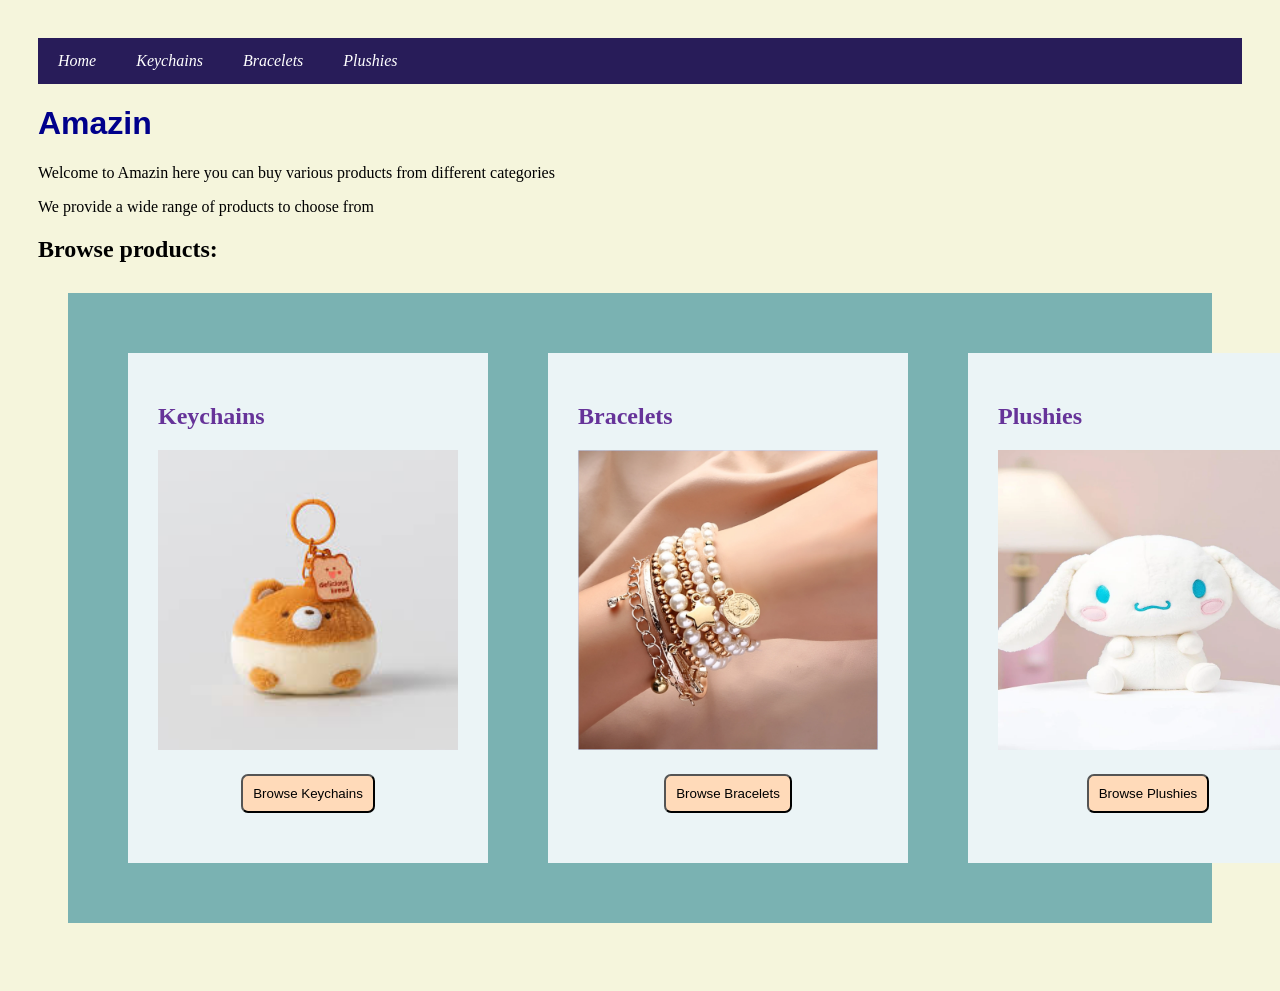
<file: index.html>
<!DOCTYPE html>
<html>
    <head>
        <title>Amazin</title>
        <link rel="stylesheet" href="style.css">
        <script src="script.js"></script>
    </head>
    <body>
        <div class="navbar">
            <a href="index.html">Home</a>
            <a href="keychains.html">Keychains</a>
            <a href="bracelets.html">Bracelets</a>
            <a href="plushies.html">Plushies</a>
        </div>
        <div class="box">
            <h1>Amazin</h1>
            <p>Welcome to Amazin here you can buy various products from different categories</p>
            <p>We provide a wide range of products to choose from</p>

            <h2>Browse products:</h2>
            <div id="products">
                <div class="product">
                    <form action="keychains.html">
                        <h2>Keychains</h2>
                        <img src="key4.jpeg" alt="keychain">
                        <button type="submit" class="browse">Browse Keychains</button>
                    </form>
                </div>
                <div class="product">
                    <form action="bracelets.html">
                        <h2>Bracelets</h2>
                        <img src="brace3.webp" alt="bracelet">
                        <button type="submit" class="browse">Browse Bracelets</button>
                    </form>
                </div>
                <div class="product">
                    <form action="plushies.html">
                        <h2>Plushies</h2>
                        <img src="plush1.webp" alt="plushie">
                        <button type="submit" class="browse">Browse Plushies</button>
                    </form>
                </div>
            </div>
    </body>
</html>
</file>
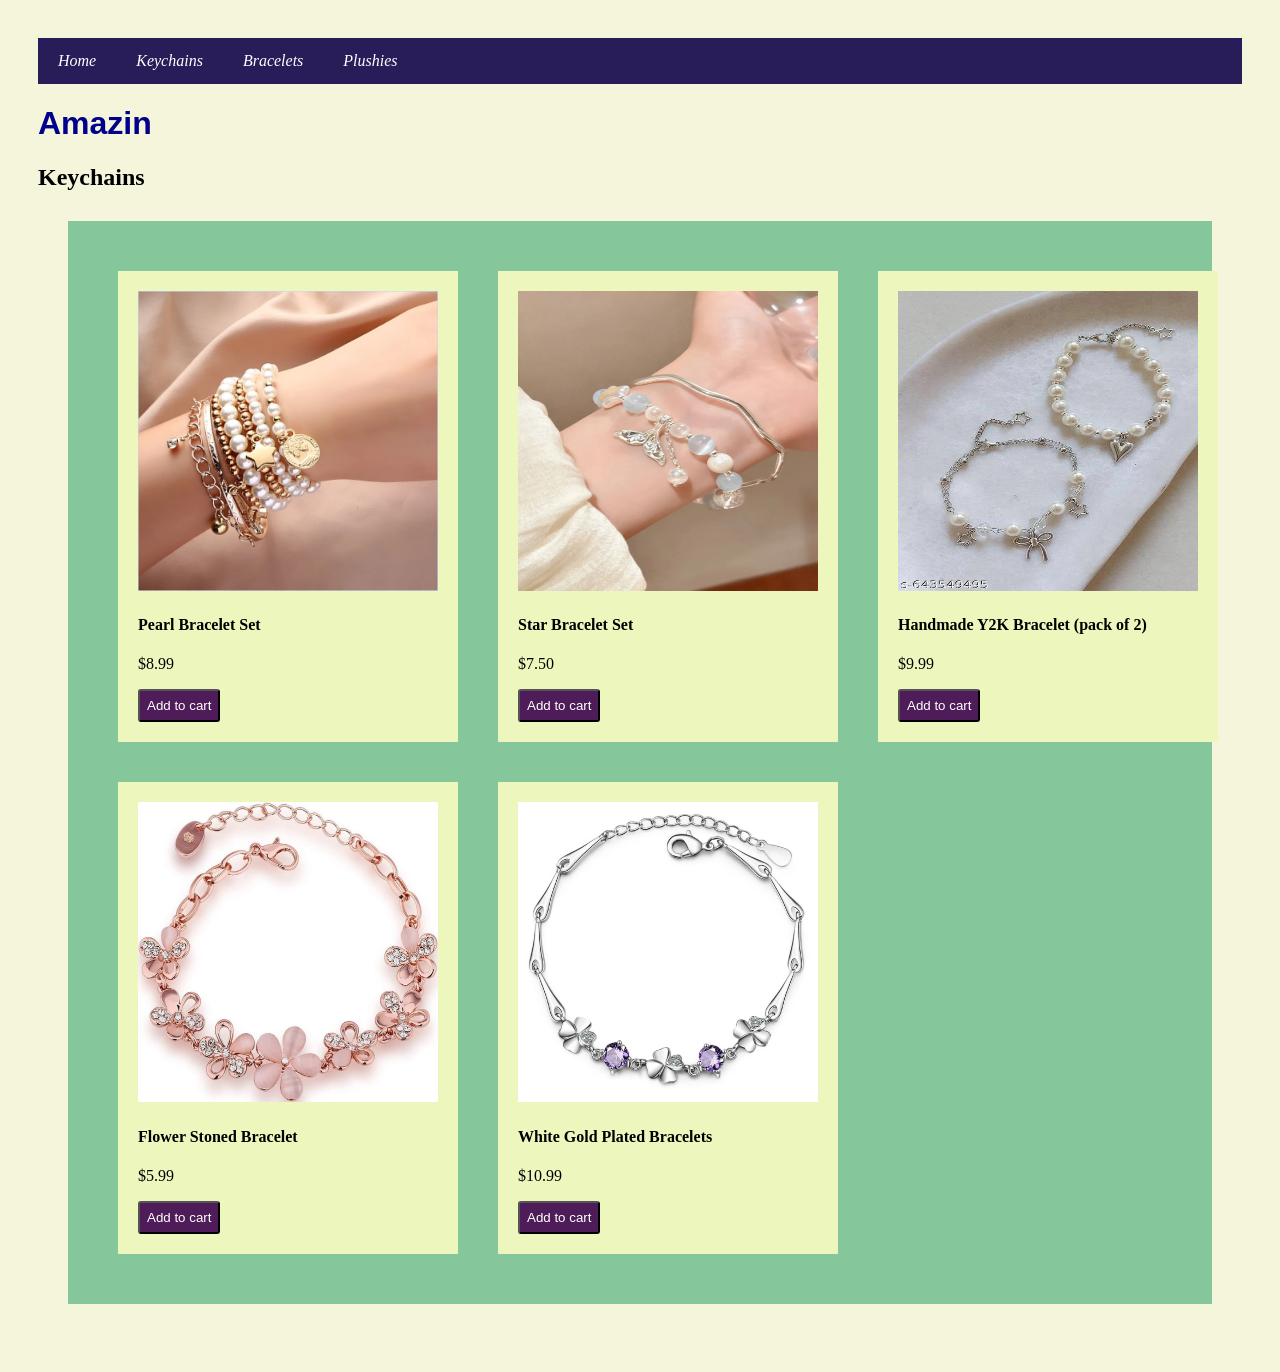
<file: bracelets.html>
<!DOCTYPE html>
<html>
    <head>
        <title>Amazin</title>
        <link rel="stylesheet" href="style.css">
        <script src="script.js"></script>
    </head>
    <body>
        <div class="navbar">
            <a href="index.html">Home</a>
            <a href="keychains.html">Keychains</a>
            <a href="bracelets.html">Bracelets</a>
            <a href="plushies.html">Plushies</a>
        </div>
        <div class="box">
            <h1>Amazin</h1>
            <h2>Keychains</h2>
            <div class="items">
                <div class="item">
                    <img src="brace3.webp" alt="bracelet">
                    <h4>Pearl Bracelet Set</h4>
                    <p>$8.99</p>
                    <button onclick="addToCart()" class="add">Add to cart</button><br>
                </div>
                <div class="item">
                    <img src="brace2.webp" alt="bracelet">
                    <h4>Star Bracelet Set</h4>
                    <p>$7.50</p>
                    <button onclick="addToCart()" class="add">Add to cart</button><br>
                </div>
                <div class="item">
                    <img src="brace1.webp" alt="bracelet">
                    <h4>Handmade Y2K Bracelet (pack of 2)</h4>
                    <p>$9.99</p>
                    <button onclick="addToCart()" class="add">Add to cart</button><br>
                </div>
                <div class="item">
                    <img src="brace4.webp" alt="bracelet">
                    <h4>Flower Stoned Bracelet</h4>
                    <p>$5.99</p>
                    <button onclick="addToCart()" class="add">Add to cart</button><br>
                </div>
                <div class="item">
                    <img src="brace5.webp" alt="bracelet">
                    <h4>White Gold Plated Bracelets</h4>
                    <p>$10.99</p>
                    <button onclick="addToCart()" class="add">Add to cart</button><br>
                </div>
            </div>
        </div>
    </body>
</html>
</file>
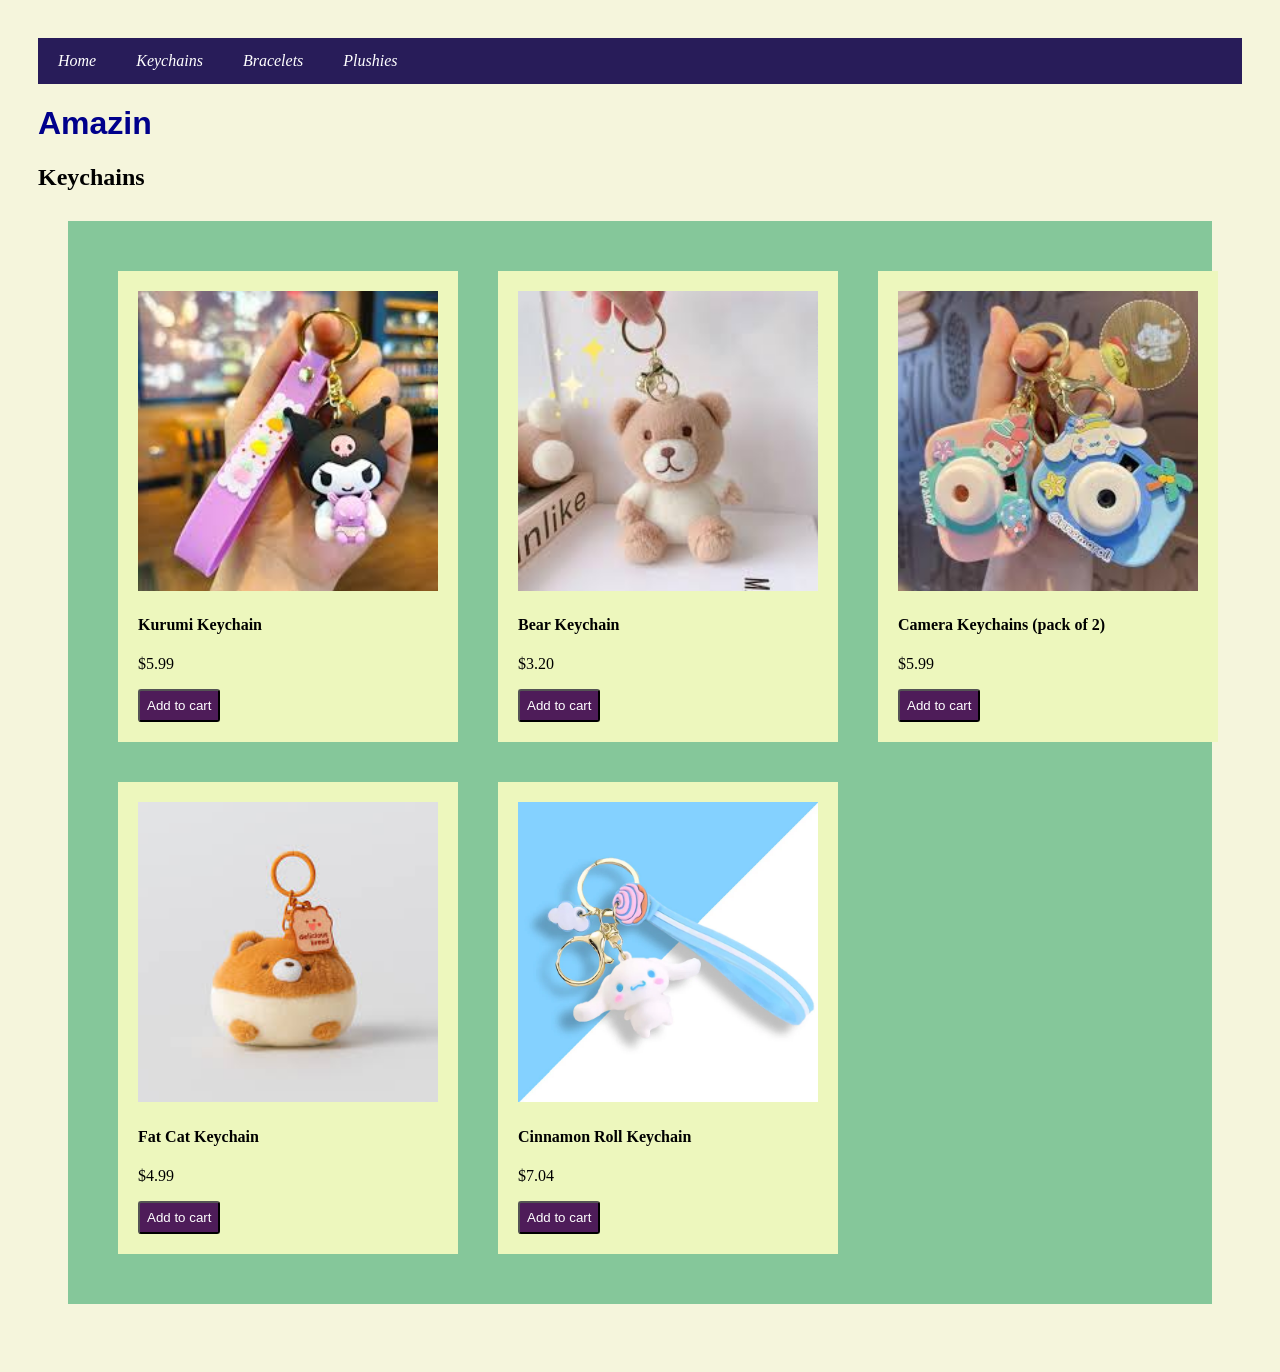
<file: keychains.html>
<!DOCTYPE html>
<html>
    <head>
        <title>Amazin</title>
        <link rel="stylesheet" href="style.css">
        <script src="script.js"></script>
    </head>
    <body>
        <div class="navbar">
            <a href="index.html">Home</a>
            <a href="keychains.html">Keychains</a>
            <a href="bracelets.html">Bracelets</a>
            <a href="plushies.html">Plushies</a>
        </div>
        <div class="box">
            <h1>Amazin</h1>
            <h2>Keychains</h2>
            <div class="items">
                <div class="item">
                    <img src="key1.jpeg" alt="keychain">
                    <h4>Kurumi Keychain</h4>
                    <p>$5.99</p>
                    <button onclick="addToCart()" class="add">Add to cart</button><br>
                </div>
                <div class="item">
                    <img src="key2.jpeg" alt="keychain">
                    <h4>Bear Keychain</h4>
                    <p>$3.20</p>
                    <button onclick="addToCart()" class="add">Add to cart</button><br>
                </div>
                <div class="item">
                    <img src="key3.jpeg" alt="keychain">
                    <h4>Camera Keychains (pack of 2)</h4>
                    <p>$5.99</p>
                    <button onclick="addToCart()" class="add">Add to cart</button><br>
                </div>
                <div class="item">
                    <img src="key4.jpeg" alt="keychain">
                    <h4>Fat Cat Keychain</h4>
                    <p>$4.99</p>
                    <button onclick="addToCart()" class="add">Add to cart</button><br>
                </div>
                <div class="item">
                    <img src="key5.webp" alt="keychain">
                    <h4>Cinnamon Roll Keychain</h4>
                    <p>$7.04</p>
                    <button onclick="addToCart()" class="add">Add to cart</button><br>
                </div>
            </div>
        </div>
    </body>
</html>
</file>
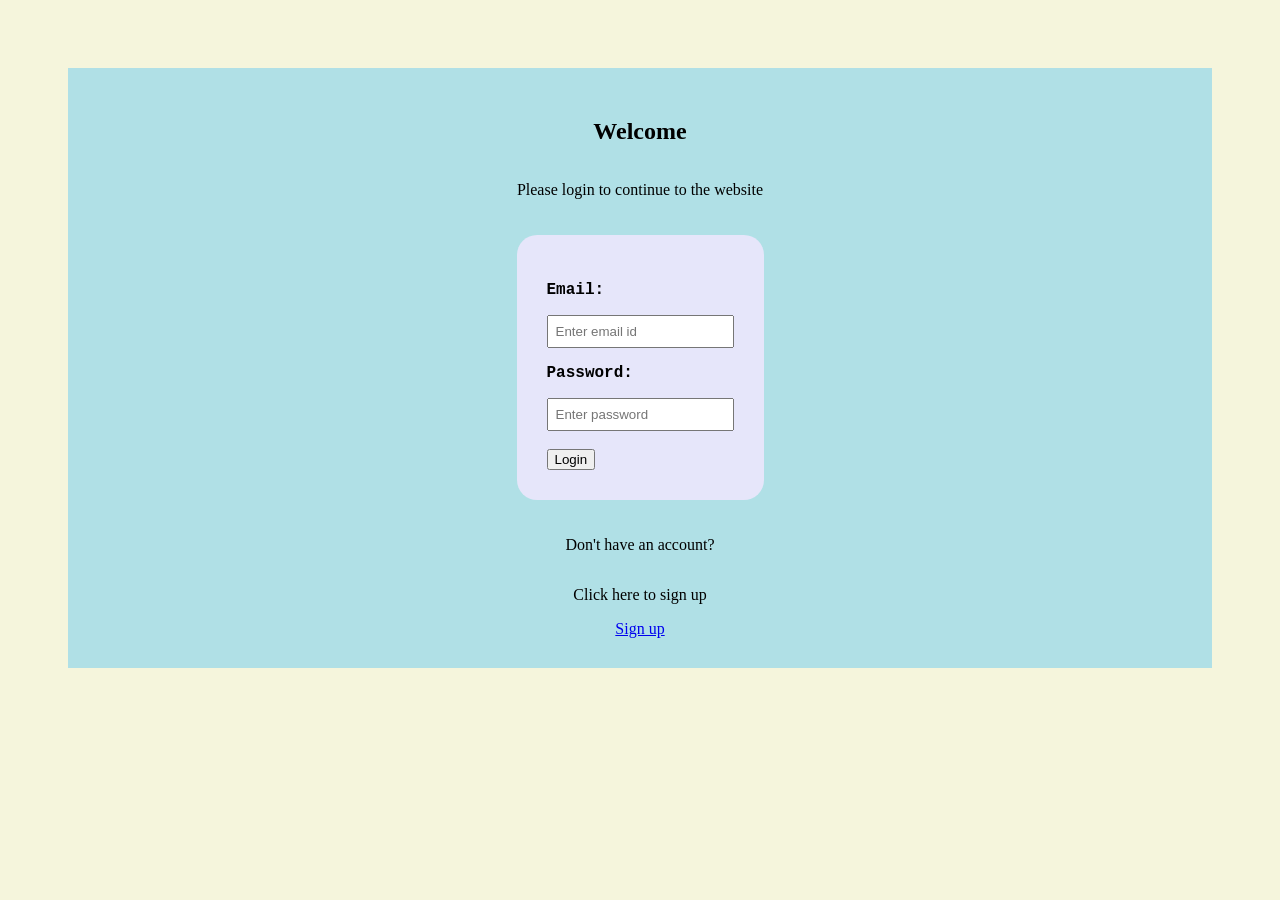
<file: login.html>
<!DOCTYPE html>
<html>
    <head>
        <title>Login</title>
        <link rel="stylesheet" href="style.css">
    </head>
    <body>
        <div class="container">
            <h2>Welcome</h2>
            <p>Please login to continue to the website</p>
            <div class="login">
                <form action="index.html">
                    <p class="credentials"><strong>Email:</strong></p>
                    <input type="email" placeholder="Enter email id" required>
                    <p class="credentials"><strong>Password:</strong></p>
                    <input type="password" placeholder="Enter password" required>
                    <br><br>
                    <button type="submit" class="sub">Login</button>
                </form>
            </div>
            <p>Don't have an account?</p>
            <p>Click here to sign up</p>
            <a href="signup.html">Sign up</a>
        </div>
    </body>
</html>
</file>
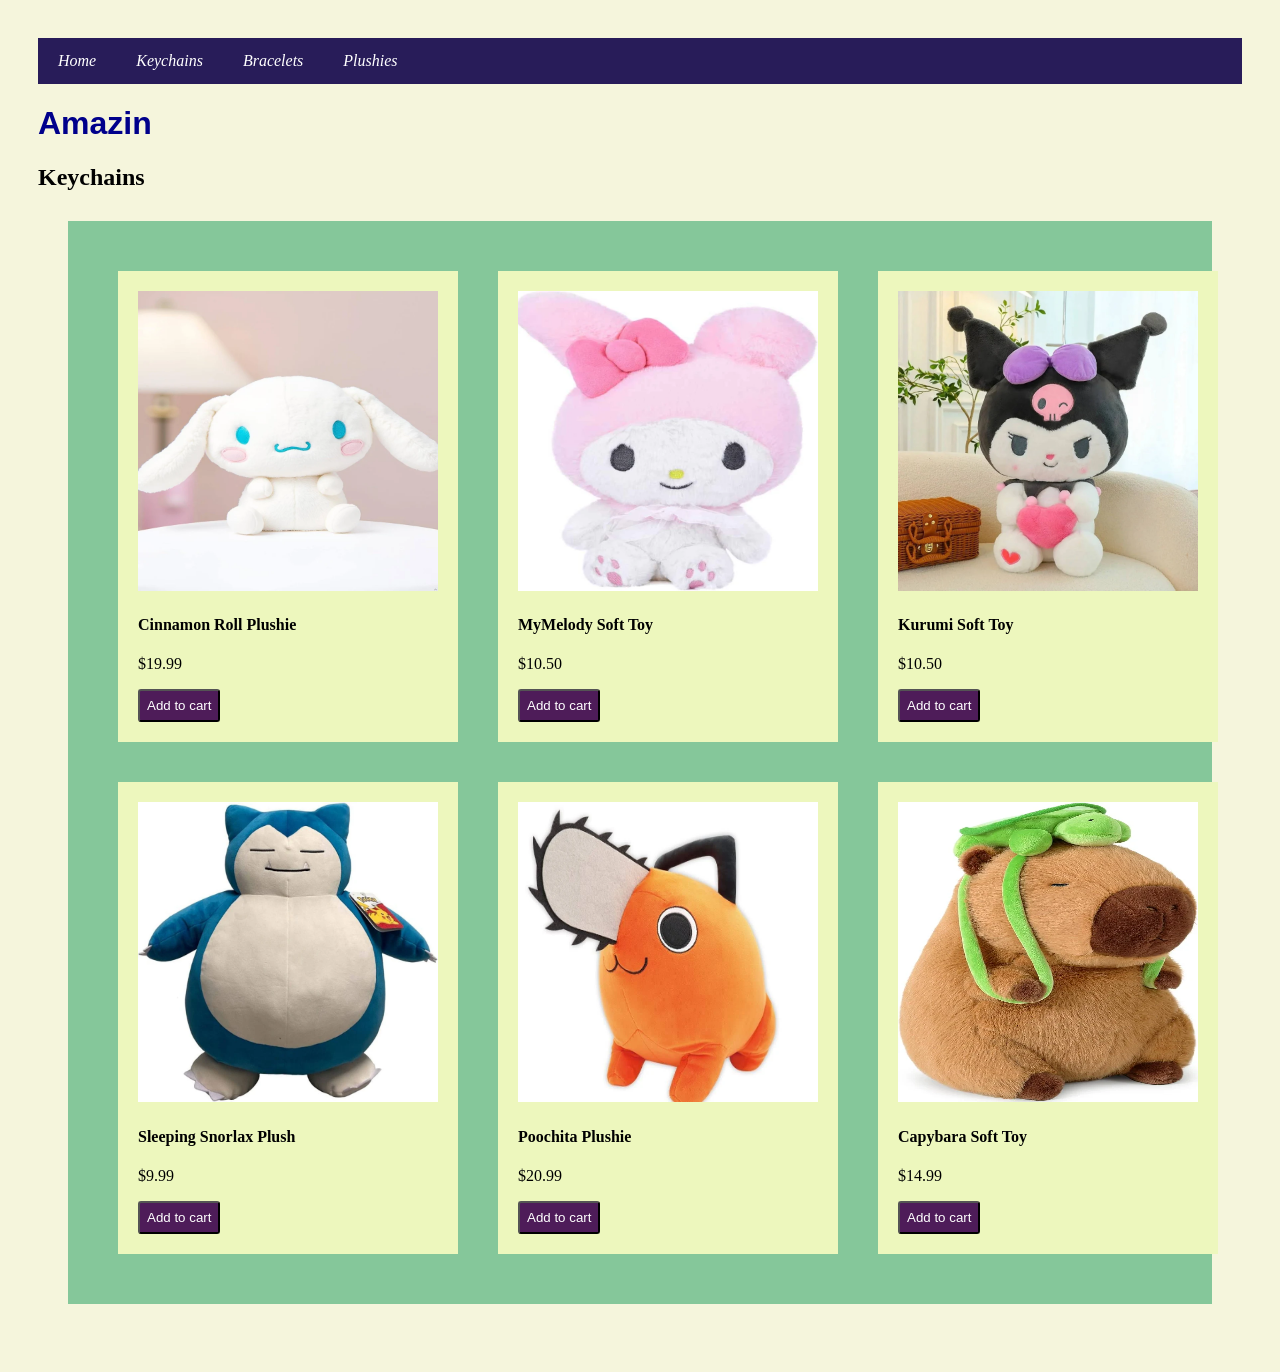
<file: plushies.html>
<!DOCTYPE html>
<html>
    <head>
        <title>Amazin</title>
        <link rel="stylesheet" href="style.css">
        <script src="script.js"></script>
    </head>
    <body>
        <div class="navbar">
            <a href="index.html">Home</a>
            <a href="keychains.html">Keychains</a>
            <a href="bracelets.html">Bracelets</a>
            <a href="plushies.html">Plushies</a>
        </div>
        <div class="box">
            <h1>Amazin</h1>
            <h2>Keychains</h2>
            <div class="items">
                <div class="item">
                    <img src="plush1.webp" alt="plushie">
                    <h4>Cinnamon Roll Plushie</h4>
                    <p>$19.99</p>
                    <button onclick="addToCart()" class="add">Add to cart</button><br>
                </div>
                <div class="item">
                    <img src="plush2.webp" alt="plushie">
                    <h4>MyMelody Soft Toy</h4>
                    <p>$10.50</p>
                    <button onclick="addToCart()" class="add">Add to cart</button><br>
                </div>
                <div class="item">
                    <img src="plush3.webp" alt="plushie">
                    <h4>Kurumi Soft Toy</h4>
                    <p>$10.50</p>
                    <button onclick="addToCart()" class="add">Add to cart</button><br>
                </div>
                <div class="item">
                    <img src="plush4.webp" alt="plushie">
                    <h4>Sleeping Snorlax Plush</h4>
                    <p>$9.99</p>
                    <button onclick="addToCart()" class="add">Add to cart</button><br>
                </div>
                <div class="item">
                    <img src="plush5.webp" alt="plushie">
                    <h4>Poochita Plushie</h4>
                    <p>$20.99</p>
                    <button onclick="addToCart()" class="add">Add to cart</button><br>
                </div>
                <div class="item">
                    <img src="plush6.webp" alt="plushie">
                    <h4>Capybara Soft Toy</h4>
                    <p>$14.99</p>
                    <button onclick="addToCart()" class="add">Add to cart</button><br>
                </div>
            </div>
        </div>
    </body>
</html>
</file>
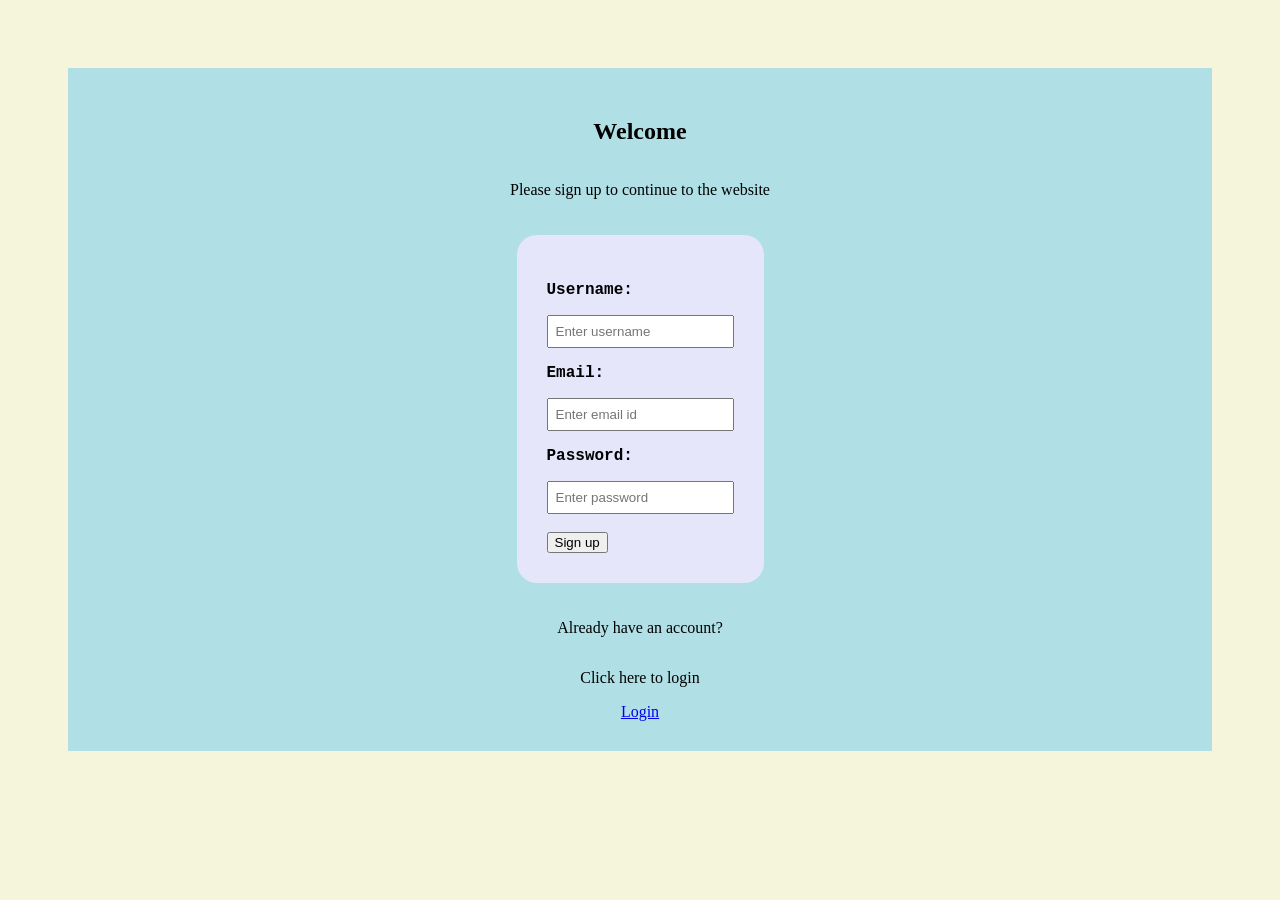
<file: signup.html>
<!DOCTYPE html>
<html>
    <head>
        <title>Signup</title>
        <link rel="stylesheet" href="style.css">
    </head>
    <body>
        <div class="container">
            <h2>Welcome</h2>
            <p>Please sign up to continue to the website</p>
            <div class="login">
                <form action="index.html">
                    <p class="credentials"><strong>Username:</strong></p>
                    <input type="text" placeholder="Enter username" required>
                    <p class="credentials"><strong>Email:</strong></p>
                    <input type="email" placeholder="Enter email id" required>
                    <p class="credentials"><strong>Password:</strong></p>
                    <input type="password" placeholder="Enter password" required>
                    <br><br>
                    <button type="submit" class="sub">Sign up</button>
                </form>
            </div>
            <p>Already have an account?</p>
            <p>Click here to login</p>
            <a href="login.html">Login</a>
        </div>
    </body>
</html>
</file>
<file: style.css>
body{
    font-family: 'Times New Roman', Times, serif;
    background-color: beige;
    padding: 30px;
}
.container{
    display: flex;
    align-items: center;
    flex-direction: column;
    background-color: powderblue;
    margin: 30px;
    padding: 30px;
}
.credentials{
    font-family: 'Courier New', Courier, monospace;
}
.login{
    padding: 30px;
    margin: 20px;
    background-color: lavender;
    border-radius: 20px;
}
input{
    padding: 7px;
}
#sub{
    text-align: center;
    padding: 7px;
    display: block;
    margin: 0 auto;
}
.browse{
    text-align: center;
    padding: 10px;
    display: block;
    margin: 20px auto;
    border-radius: 7px;
    background-color: peachpuff;
}
.items{
    display: grid;
    grid-template-columns: 1fr 1fr 1fr;
    align-items: center;
    padding: 30px;
    margin: 30px;
    background-color: #85C79A;
}
.item{
    background-color: #EDF7BD;
    padding: 20px;
    margin: 20px;
    padding: 20px;
}
#products{
    display: grid;
    grid-template-columns: 1fr 1fr 1fr;
    align-items: center;
    padding: 30px;
    margin: 30px;
    background-color: #7AB2B2;
    font-family: "Georgia, Consolas, monospace";
    color: rebeccapurple;
}
.product{
    align-items: center;
    padding: 30px;
    margin: 30px;
    background-color: #EBF4F6;
}

img{
    height: 300px;
    width: 300px;
}
h1{
    font-family:Arial, Helvetica, sans-serif;
    color: darkblue;
}
.navbar {
    background-color: #281C59;
    overflow: hidden;
    display: flex;
}

.navbar a {
    color: white;
    padding: 14px 20px;
    text-decoration: none;
    font-style: italic; 
}
.navbar a:hover {
    background-color: #4E8D9C;
}

.add{
    background-color: #4e1c59;
    color: white;
    padding: 7px;
    border-radius: 3px;
}
.add:hover{
    background-color: #683773;
    color: white;
    padding: 10px;
    border-radius: 5px;
    transition: padding 0.3s, color 0.3s, background-color 0.3s, border-radius 0.3s;
}
</file>
